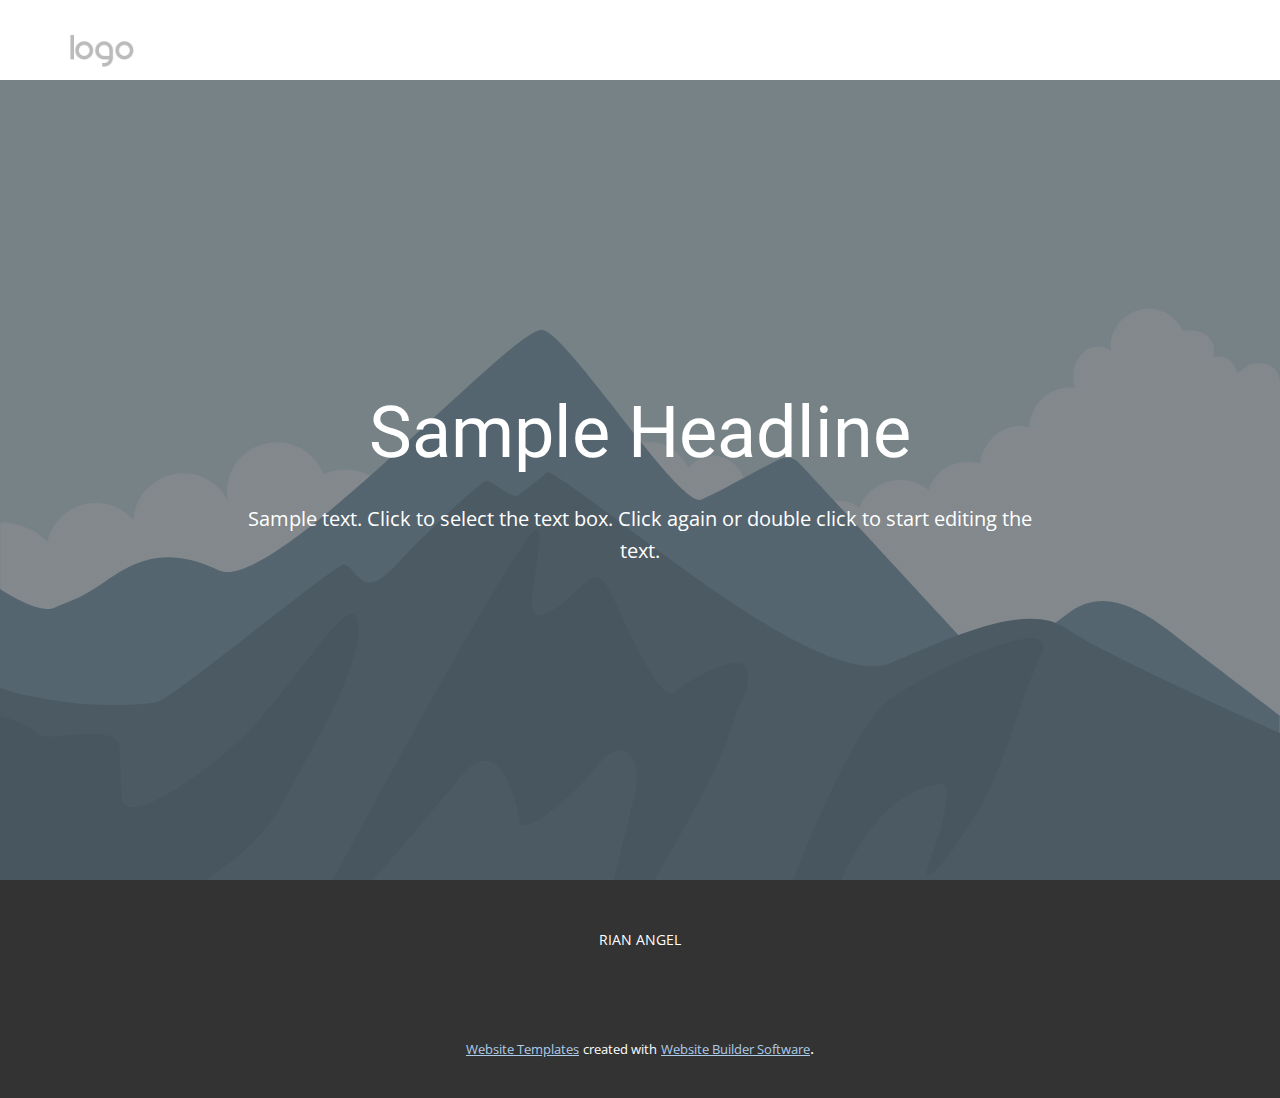
<file: index.html>
<!DOCTYPE html>
<html style="font-size: 16px;" lang="en"><head>
    <meta name="viewport" content="width=device-width, initial-scale=1.0">
    <meta charset="utf-8">
    <meta name="keywords" content="">
    <meta name="description" content="">
    <title>About</title>
    <link rel="stylesheet" href="nicepage.css" media="screen">
<link rel="stylesheet" href="About.css" media="screen">
    <script class="u-script" type="text/javascript" src="jquery.js" defer=""></script>
    <script class="u-script" type="text/javascript" src="nicepage.js" defer=""></script>
    <meta name="generator" content="Nicepage 4.19.3, nicepage.com">
    <link id="u-theme-google-font" rel="stylesheet" href="https://fonts.googleapis.com/css?family=Roboto:100,100i,300,300i,400,400i,500,500i,700,700i,900,900i|Open+Sans:300,300i,400,400i,500,500i,600,600i,700,700i,800,800i">
    
    
    <script type="application/ld+json">{
		"@context": "http://schema.org",
		"@type": "Organization",
		"name": "",
		"logo": "images/default-logo.png"
}</script>
    <meta name="theme-color" content="#478ac9">
    <meta property="og:title" content="About">
    <meta property="og:type" content="website">
  </head>
  <body data-home-page="About.html" data-home-page-title="About" class="u-body u-xl-mode" data-lang="en"><header class="u-clearfix u-header u-header" id="sec-81ed"><div class="u-clearfix u-sheet u-valign-middle-lg u-valign-middle-md u-valign-middle-sm u-valign-middle-xl u-sheet-1">
        <a href="https://nicepage.com" class="u-image u-logo u-image-1">
          <img src="images/default-logo.png" class="u-logo-image u-logo-image-1">
        </a>
      </div></header>
    <section class="u-align-center u-clearfix u-image u-shading u-section-1" src="" data-image-width="256" data-image-height="256" id="sec-88c0">
      <div class="u-clearfix u-sheet u-valign-middle u-sheet-1">
        <h1 class="u-text u-text-default u-title u-text-1">Sample Headline</h1>
        <p class="u-large-text u-text u-text-variant u-text-2">Sample text. Click to select the text box. Click again or double click to start editing the text.</p>
      </div>
    </section>
    
    
    <footer class="u-align-center u-clearfix u-footer u-grey-80 u-footer" id="sec-0fa1"><div class="u-clearfix u-sheet u-sheet-1">
        <p class="u-small-text u-text u-text-variant u-text-1">RIAN ANGEL</p>
      </div></footer>
    <section class="u-backlink u-clearfix u-grey-80">
      <a class="u-link" href="https://nicepage.com/website-templates" target="_blank">
        <span>Website Templates</span>
      </a>
      <p class="u-text">
        <span>created with</span>
      </p>
      <a class="u-link" href="" target="_blank">
        <span>Website Builder Software</span>
      </a>. 
    </section>
  
</body></html>
</file>
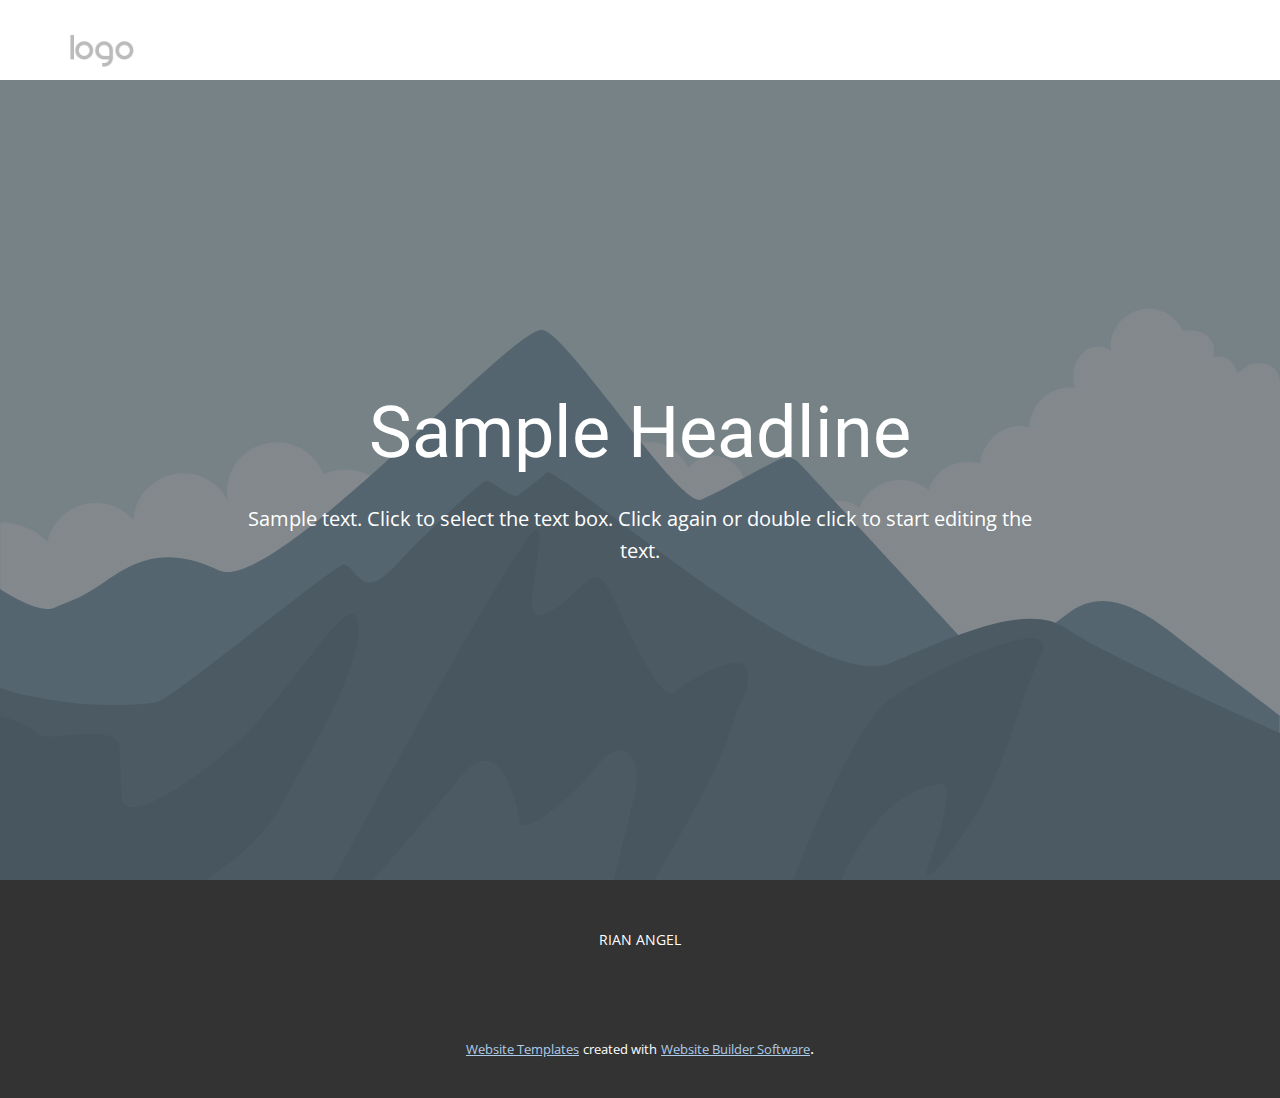
<file: About.html>
<!DOCTYPE html>
<html style="font-size: 16px;" lang="en"><head>
    <meta name="viewport" content="width=device-width, initial-scale=1.0">
    <meta charset="utf-8">
    <meta name="keywords" content="">
    <meta name="description" content="">
    <title>About</title>
    <link rel="stylesheet" href="nicepage.css" media="screen">
<link rel="stylesheet" href="About.css" media="screen">
    <script class="u-script" type="text/javascript" src="jquery.js" defer=""></script>
    <script class="u-script" type="text/javascript" src="nicepage.js" defer=""></script>
    <meta name="generator" content="Nicepage 4.19.3, nicepage.com">
    <link id="u-theme-google-font" rel="stylesheet" href="https://fonts.googleapis.com/css?family=Roboto:100,100i,300,300i,400,400i,500,500i,700,700i,900,900i|Open+Sans:300,300i,400,400i,500,500i,600,600i,700,700i,800,800i">
    
    
    <script type="application/ld+json">{
		"@context": "http://schema.org",
		"@type": "Organization",
		"name": "",
		"logo": "images/default-logo.png"
}</script>
    <meta name="theme-color" content="#478ac9">
    <meta property="og:title" content="About">
    <meta property="og:type" content="website">
  </head>
  <body class="u-body u-xl-mode" data-lang="en"><header class="u-clearfix u-header u-header" id="sec-81ed"><div class="u-clearfix u-sheet u-valign-middle-lg u-valign-middle-md u-valign-middle-sm u-valign-middle-xl u-sheet-1">
        <a href="https://nicepage.com" class="u-image u-logo u-image-1">
          <img src="images/default-logo.png" class="u-logo-image u-logo-image-1">
        </a>
      </div></header>
    <section class="u-align-center u-clearfix u-image u-shading u-section-1" src="" data-image-width="256" data-image-height="256" id="sec-88c0">
      <div class="u-clearfix u-sheet u-valign-middle u-sheet-1">
        <h1 class="u-text u-text-default u-title u-text-1">Sample Headline</h1>
        <p class="u-large-text u-text u-text-variant u-text-2">Sample text. Click to select the text box. Click again or double click to start editing the text.</p>
      </div>
    </section>
    
    
    <footer class="u-align-center u-clearfix u-footer u-grey-80 u-footer" id="sec-0fa1"><div class="u-clearfix u-sheet u-sheet-1">
        <p class="u-small-text u-text u-text-variant u-text-1">RIAN ANGEL</p>
      </div></footer>
    <section class="u-backlink u-clearfix u-grey-80">
      <a class="u-link" href="https://nicepage.com/website-templates" target="_blank">
        <span>Website Templates</span>
      </a>
      <p class="u-text">
        <span>created with</span>
      </p>
      <a class="u-link" href="" target="_blank">
        <span>Website Builder Software</span>
      </a>. 
    </section>
  
</body></html>
</file>
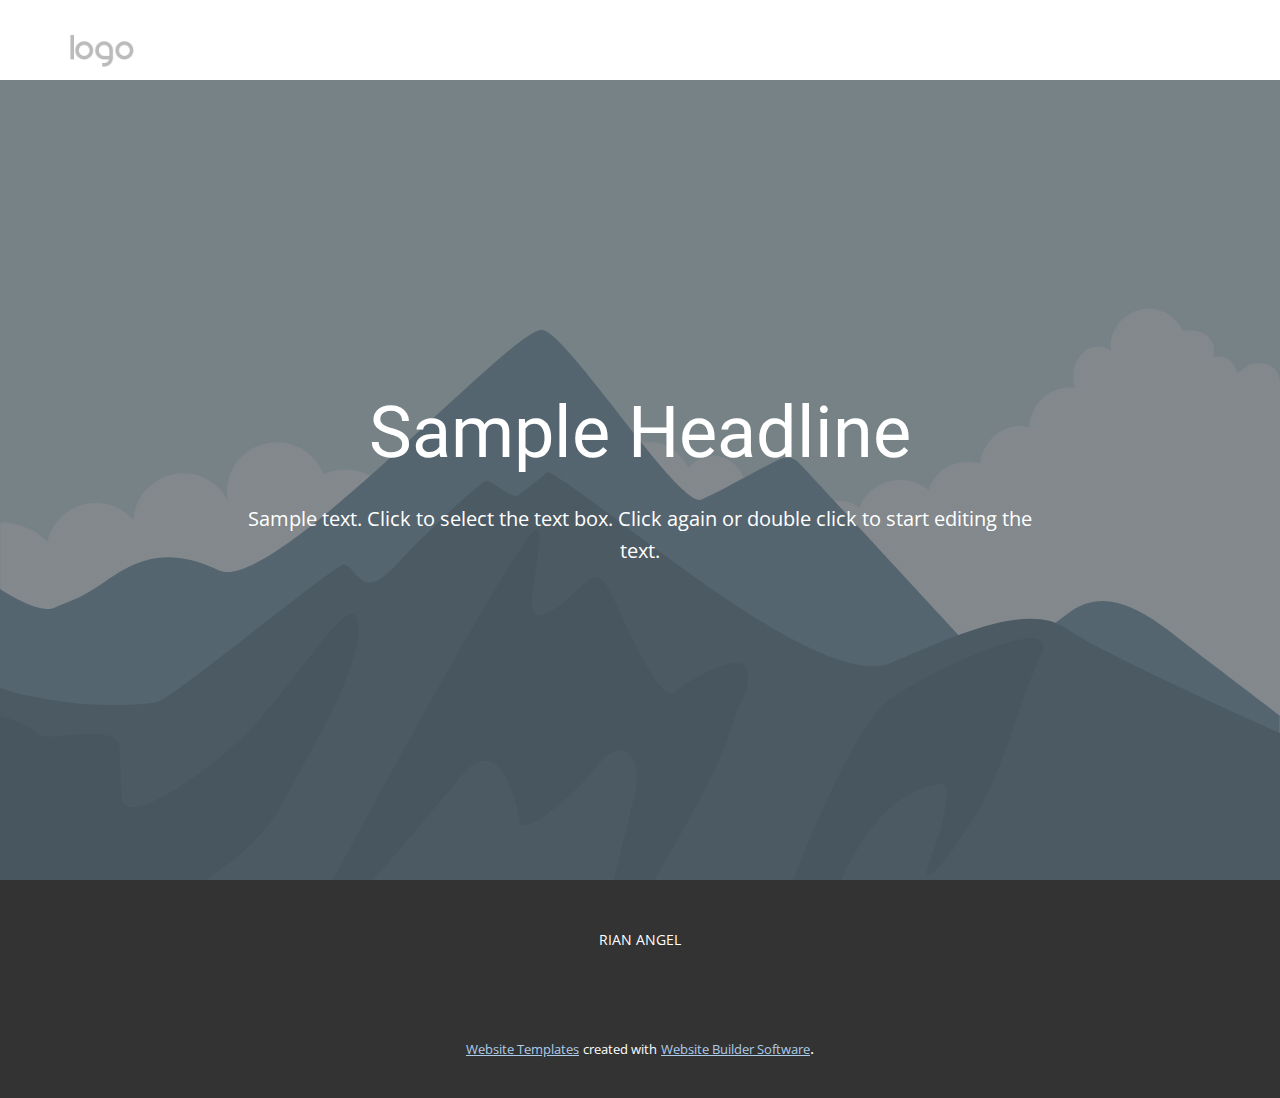
<file: ut.html>
<!DOCTYPE html>
<html style="font-size: 16px;" lang="en"><head>
    <meta name="viewport" content="width=device-width, initial-scale=1.0">
    <meta charset="utf-8">
    <meta name="keywords" content="">
    <meta name="description" content="">
    <title>About</title>
    <link rel="stylesheet" href="nicepage.css" media="screen">
<link rel="stylesheet" href="About.css" media="screen">
    <script class="u-script" type="text/javascript" src="jquery.js" defer=""></script>
    <script class="u-script" type="text/javascript" src="nicepage.js" defer=""></script>
    <meta name="generator" content="Nicepage 4.19.3, nicepage.com">
    <link id="u-theme-google-font" rel="stylesheet" href="https://fonts.googleapis.com/css?family=Roboto:100,100i,300,300i,400,400i,500,500i,700,700i,900,900i|Open+Sans:300,300i,400,400i,500,500i,600,600i,700,700i,800,800i">
    
    
    <script type="application/ld+json">{
		"@context": "http://schema.org",
		"@type": "Organization",
		"name": "",
		"logo": "images/default-logo.png"
}</script>
    <meta name="theme-color" content="#478ac9">
    <meta property="og:title" content="About">
    <meta property="og:type" content="website">
  </head>
  <body class="u-body u-xl-mode" data-lang="en"><header class="u-clearfix u-header u-header" id="sec-81ed"><div class="u-clearfix u-sheet u-valign-middle-lg u-valign-middle-md u-valign-middle-sm u-valign-middle-xl u-sheet-1">
        <a href="https://nicepage.com" class="u-image u-logo u-image-1">
          <img src="images/default-logo.png" class="u-logo-image u-logo-image-1">
        </a>
      </div></header>
    <section class="u-align-center u-clearfix u-image u-shading u-section-1" src="" data-image-width="256" data-image-height="256" id="sec-88c0">
      <div class="u-clearfix u-sheet u-valign-middle u-sheet-1">
        <h1 class="u-text u-text-default u-title u-text-1">Sample Headline</h1>
        <p class="u-large-text u-text u-text-variant u-text-2">Sample text. Click to select the text box. Click again or double click to start editing the text.</p>
      </div>
    </section>
    
    
    <footer class="u-align-center u-clearfix u-footer u-grey-80 u-footer" id="sec-0fa1"><div class="u-clearfix u-sheet u-sheet-1">
        <p class="u-small-text u-text u-text-variant u-text-1">RIAN ANGEL</p>
      </div></footer>
    <section class="u-backlink u-clearfix u-grey-80">
      <a class="u-link" href="https://nicepage.com/website-templates" target="_blank">
        <span>Website Templates</span>
      </a>
      <p class="u-text">
        <span>created with</span>
      </p>
      <a class="u-link" href="" target="_blank">
        <span>Website Builder Software</span>
      </a>. 
    </section>
  
</body></html>
</file>
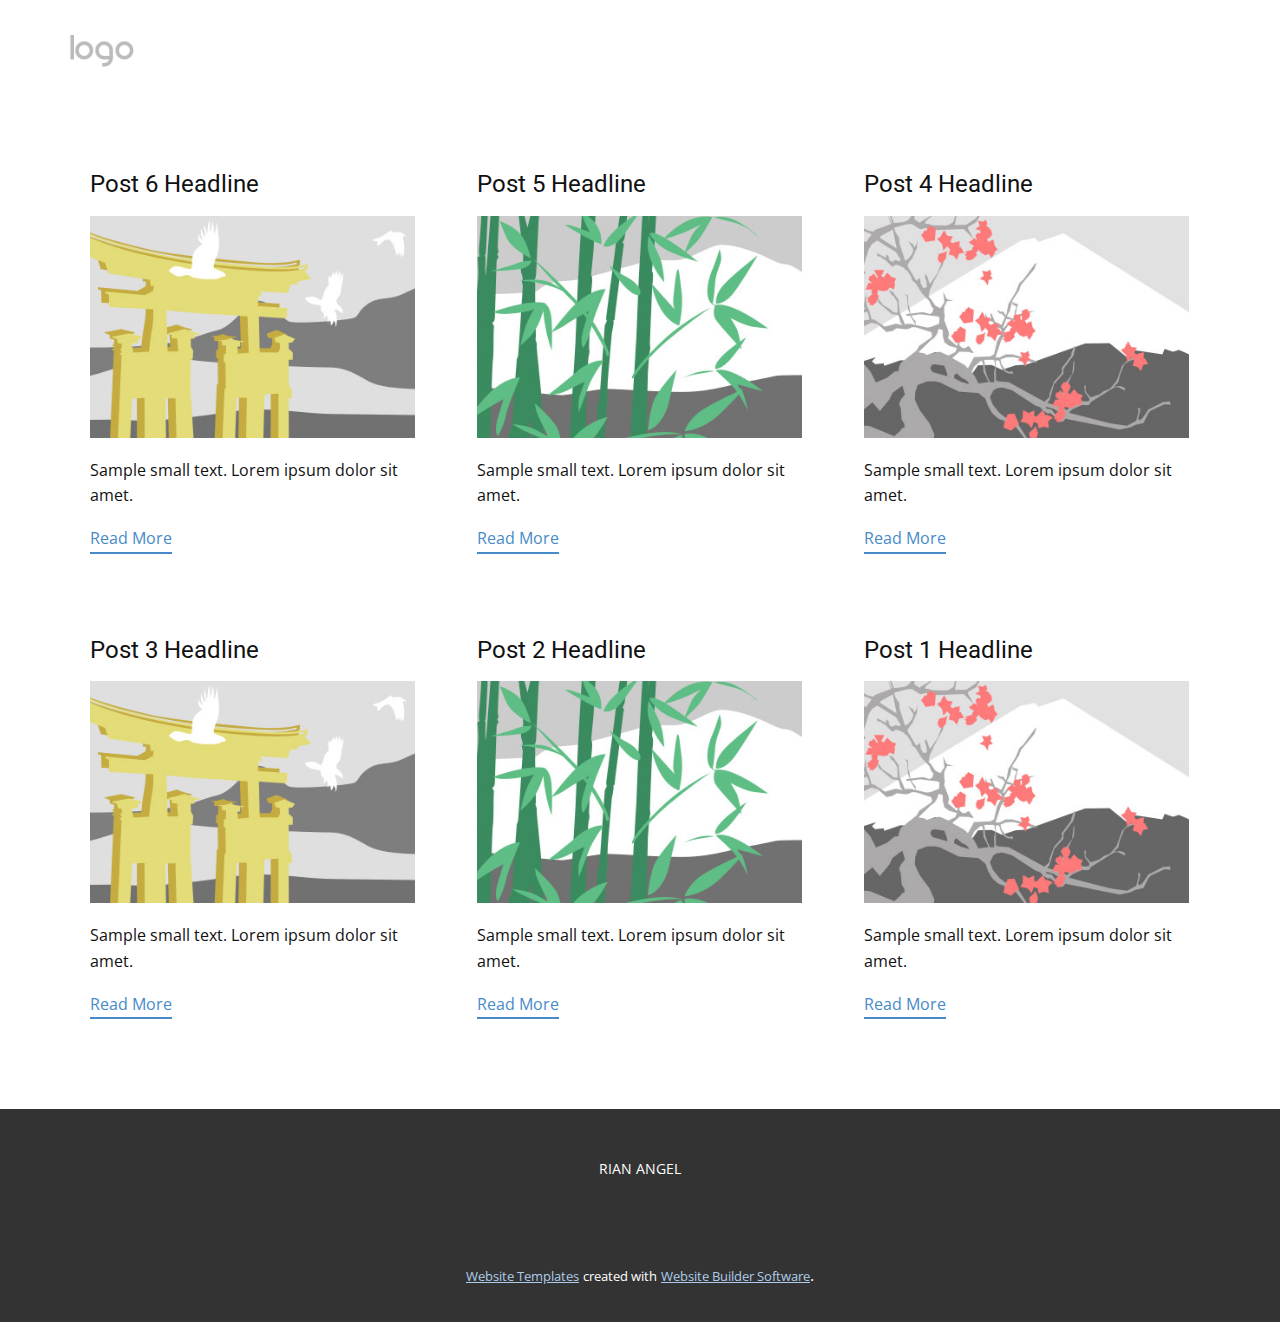
<file: blog/blog.html>
<html style="font-size: 16px;" lang="en"><head>
    <meta name="viewport" content="width=device-width, initial-scale=1.0">
    <meta charset="utf-8">
    <meta name="keywords" content="">
    <meta name="description" content="">
    <title>Blog Template</title>
    <link rel="stylesheet" href="../nicepage.css" media="screen">
<link rel="stylesheet" href="../Blog-Template.css" media="screen">
    <script class="u-script" type="text/javascript" src="../jquery.js" defer=""></script>
    <script class="u-script" type="text/javascript" src="../nicepage.js" defer=""></script>
    <meta name="generator" content="Nicepage 4.19.3, nicepage.com">
    <link id="u-theme-google-font" rel="stylesheet" href="https://fonts.googleapis.com/css?family=Roboto:100,100i,300,300i,400,400i,500,500i,700,700i,900,900i|Open+Sans:300,300i,400,400i,500,500i,600,600i,700,700i,800,800i">
    
    
    <script type="application/ld+json">{
		"@context": "http://schema.org",
		"@type": "Organization",
		"name": "",
		"logo": "images/default-logo.png"
}</script>
    <meta name="theme-color" content="#478ac9">
  </head>
  <body class="u-body u-xl-mode" data-lang="en"><header class="u-clearfix u-header u-header" id="sec-81ed"><div class="u-clearfix u-sheet u-valign-middle-lg u-valign-middle-md u-valign-middle-sm u-valign-middle-xl u-sheet-1">
        <a href="https://nicepage.com" class="u-image u-logo u-image-1">
          <img src="../images/default-logo.png" class="u-logo-image u-logo-image-1">
        </a>
      </div></header>
    <section class="u-clearfix u-section-1" id="sec-ca05">
      <div class="u-clearfix u-sheet u-valign-middle u-sheet-1"><!--blog--><!--blog_options_json--><!--{"type":"Recent","source":"","tags":"","count":""}--><!--/blog_options_json-->
        <div class="u-blog u-expanded-width u-repeater u-repeater-1"><!--blog_post-->
          <div class="u-blog-post u-container-style u-repeater-item u-white u-repeater-item-1">
            <div class="u-container-layout u-similar-container u-valign-top u-container-layout-1"><!--blog_post_header-->
              <h4 class="u-blog-control u-text u-text-1">
                <a class="u-post-header-link" href="../blog/post-5.html">Post 6 Headline</a>
              </h4><!--/blog_post_header--><!--blog_post_image-->
              <a class="u-post-header-link" href="../blog/post-5.html"><img alt="" class="u-blog-control u-expanded-width u-image u-image-default u-image-1" src="../images/8ad73f3c.jpeg"></a><!--/blog_post_image--><!--blog_post_content-->
              <div class="u-blog-control u-post-content u-text u-text-2 fr-view">Sample small text. Lorem ipsum dolor sit amet.</div><!--/blog_post_content--><!--blog_post_readmore-->
              <a href="../blog/post-5.html" class="u-blog-control u-border-2 u-border-palette-1-base u-btn u-btn-rectangle u-button-style u-none u-btn-1"><!--blog_post_readmore_content--><!--options_json--><!--{"content":"","defaultValue":"Read More"}--><!--/options_json-->Read More<!--/blog_post_readmore_content--></a><!--/blog_post_readmore-->
            </div>
          </div><div class="u-blog-post u-container-style u-repeater-item u-video-cover u-white">
            <div class="u-container-layout u-similar-container u-valign-top u-container-layout-2"><!--blog_post_header-->
              <h4 class="u-blog-control u-text u-text-3">
                <a class="u-post-header-link" href="../blog/post-4.html">Post 5 Headline</a>
              </h4><!--/blog_post_header--><!--blog_post_image-->
              <a class="u-post-header-link" href="../blog/post-4.html"><img alt="" class="u-blog-control u-expanded-width u-image u-image-default u-image-2" src="../images/68f64b9d.jpeg"></a><!--/blog_post_image--><!--blog_post_content-->
              <div class="u-blog-control u-post-content u-text u-text-4 fr-view">Sample small text. Lorem ipsum dolor sit amet.</div><!--/blog_post_content--><!--blog_post_readmore-->
              <a href="../blog/post-4.html" class="u-blog-control u-border-2 u-border-palette-1-base u-btn u-btn-rectangle u-button-style u-none u-btn-2"><!--blog_post_readmore_content--><!--options_json--><!--{"content":"","defaultValue":"Read More"}--><!--/options_json-->Read More<!--/blog_post_readmore_content--></a><!--/blog_post_readmore-->
            </div>
          </div><div class="u-blog-post u-container-style u-repeater-item u-video-cover u-white">
            <div class="u-container-layout u-similar-container u-valign-top u-container-layout-3"><!--blog_post_header-->
              <h4 class="u-blog-control u-text u-text-5">
                <a class="u-post-header-link" href="../blog/post-3.html">Post 4 Headline</a>
              </h4><!--/blog_post_header--><!--blog_post_image-->
              <a class="u-post-header-link" href="../blog/post-3.html"><img alt="" class="u-blog-control u-expanded-width u-image u-image-default u-image-3" src="../images/0fd3416c.jpeg"></a><!--/blog_post_image--><!--blog_post_content-->
              <div class="u-blog-control u-post-content u-text u-text-6 fr-view">Sample small text. Lorem ipsum dolor sit amet.</div><!--/blog_post_content--><!--blog_post_readmore-->
              <a href="../blog/post-3.html" class="u-blog-control u-border-2 u-border-palette-1-base u-btn u-btn-rectangle u-button-style u-none u-btn-3"><!--blog_post_readmore_content--><!--options_json--><!--{"content":"","defaultValue":"Read More"}--><!--/options_json-->Read More<!--/blog_post_readmore_content--></a><!--/blog_post_readmore-->
            </div>
          </div><div class="u-blog-post u-container-style u-repeater-item u-white u-repeater-item-1">
            <div class="u-container-layout u-similar-container u-valign-top u-container-layout-1"><!--blog_post_header-->
              <h4 class="u-blog-control u-text u-text-1">
                <a class="u-post-header-link" href="../blog/post-2.html">Post 3 Headline</a>
              </h4><!--/blog_post_header--><!--blog_post_image-->
              <a class="u-post-header-link" href="../blog/post-2.html"><img alt="" class="u-blog-control u-expanded-width u-image u-image-default u-image-1" src="../images/8ad73f3c.jpeg"></a><!--/blog_post_image--><!--blog_post_content-->
              <div class="u-blog-control u-post-content u-text u-text-2 fr-view">Sample small text. Lorem ipsum dolor sit amet.</div><!--/blog_post_content--><!--blog_post_readmore-->
              <a href="../blog/post-2.html" class="u-blog-control u-border-2 u-border-palette-1-base u-btn u-btn-rectangle u-button-style u-none u-btn-1"><!--blog_post_readmore_content--><!--options_json--><!--{"content":"","defaultValue":"Read More"}--><!--/options_json-->Read More<!--/blog_post_readmore_content--></a><!--/blog_post_readmore-->
            </div>
          </div><div class="u-blog-post u-container-style u-repeater-item u-video-cover u-white">
            <div class="u-container-layout u-similar-container u-valign-top u-container-layout-2"><!--blog_post_header-->
              <h4 class="u-blog-control u-text u-text-3">
                <a class="u-post-header-link" href="../blog/post-1.html">Post 2 Headline</a>
              </h4><!--/blog_post_header--><!--blog_post_image-->
              <a class="u-post-header-link" href="../blog/post-1.html"><img alt="" class="u-blog-control u-expanded-width u-image u-image-default u-image-2" src="../images/68f64b9d.jpeg"></a><!--/blog_post_image--><!--blog_post_content-->
              <div class="u-blog-control u-post-content u-text u-text-4 fr-view">Sample small text. Lorem ipsum dolor sit amet.</div><!--/blog_post_content--><!--blog_post_readmore-->
              <a href="../blog/post-1.html" class="u-blog-control u-border-2 u-border-palette-1-base u-btn u-btn-rectangle u-button-style u-none u-btn-2"><!--blog_post_readmore_content--><!--options_json--><!--{"content":"","defaultValue":"Read More"}--><!--/options_json-->Read More<!--/blog_post_readmore_content--></a><!--/blog_post_readmore-->
            </div>
          </div><div class="u-blog-post u-container-style u-repeater-item u-video-cover u-white">
            <div class="u-container-layout u-similar-container u-valign-top u-container-layout-3"><!--blog_post_header-->
              <h4 class="u-blog-control u-text u-text-5">
                <a class="u-post-header-link" href="../blog/post.html">Post 1 Headline</a>
              </h4><!--/blog_post_header--><!--blog_post_image-->
              <a class="u-post-header-link" href="../blog/post.html"><img alt="" class="u-blog-control u-expanded-width u-image u-image-default u-image-3" src="../images/0fd3416c.jpeg"></a><!--/blog_post_image--><!--blog_post_content-->
              <div class="u-blog-control u-post-content u-text u-text-6 fr-view">Sample small text. Lorem ipsum dolor sit amet.</div><!--/blog_post_content--><!--blog_post_readmore-->
              <a href="../blog/post.html" class="u-blog-control u-border-2 u-border-palette-1-base u-btn u-btn-rectangle u-button-style u-none u-btn-3"><!--blog_post_readmore_content--><!--options_json--><!--{"content":"","defaultValue":"Read More"}--><!--/options_json-->Read More<!--/blog_post_readmore_content--></a><!--/blog_post_readmore-->
            </div>
          </div><!--/blog_post--><!--blog_post-->
          <!--/blog_post--><!--blog_post-->
          <!--/blog_post-->
        </div><!--/blog-->
      </div>
    </section>
    
    
    <footer class="u-align-center u-clearfix u-footer u-grey-80 u-footer" id="sec-0fa1"><div class="u-clearfix u-sheet u-sheet-1">
        <p class="u-small-text u-text u-text-variant u-text-1">RIAN ANGEL</p>
      </div></footer>
    <section class="u-backlink u-clearfix u-grey-80">
      <a class="u-link" href="https://nicepage.com/website-templates" target="_blank">
        <span>Website Templates</span>
      </a>
      <p class="u-text">
        <span>created with</span>
      </p>
      <a class="u-link" href="" target="_blank">
        <span>Website Builder Software</span>
      </a>. 
    </section>
  
</body></html>
</file>
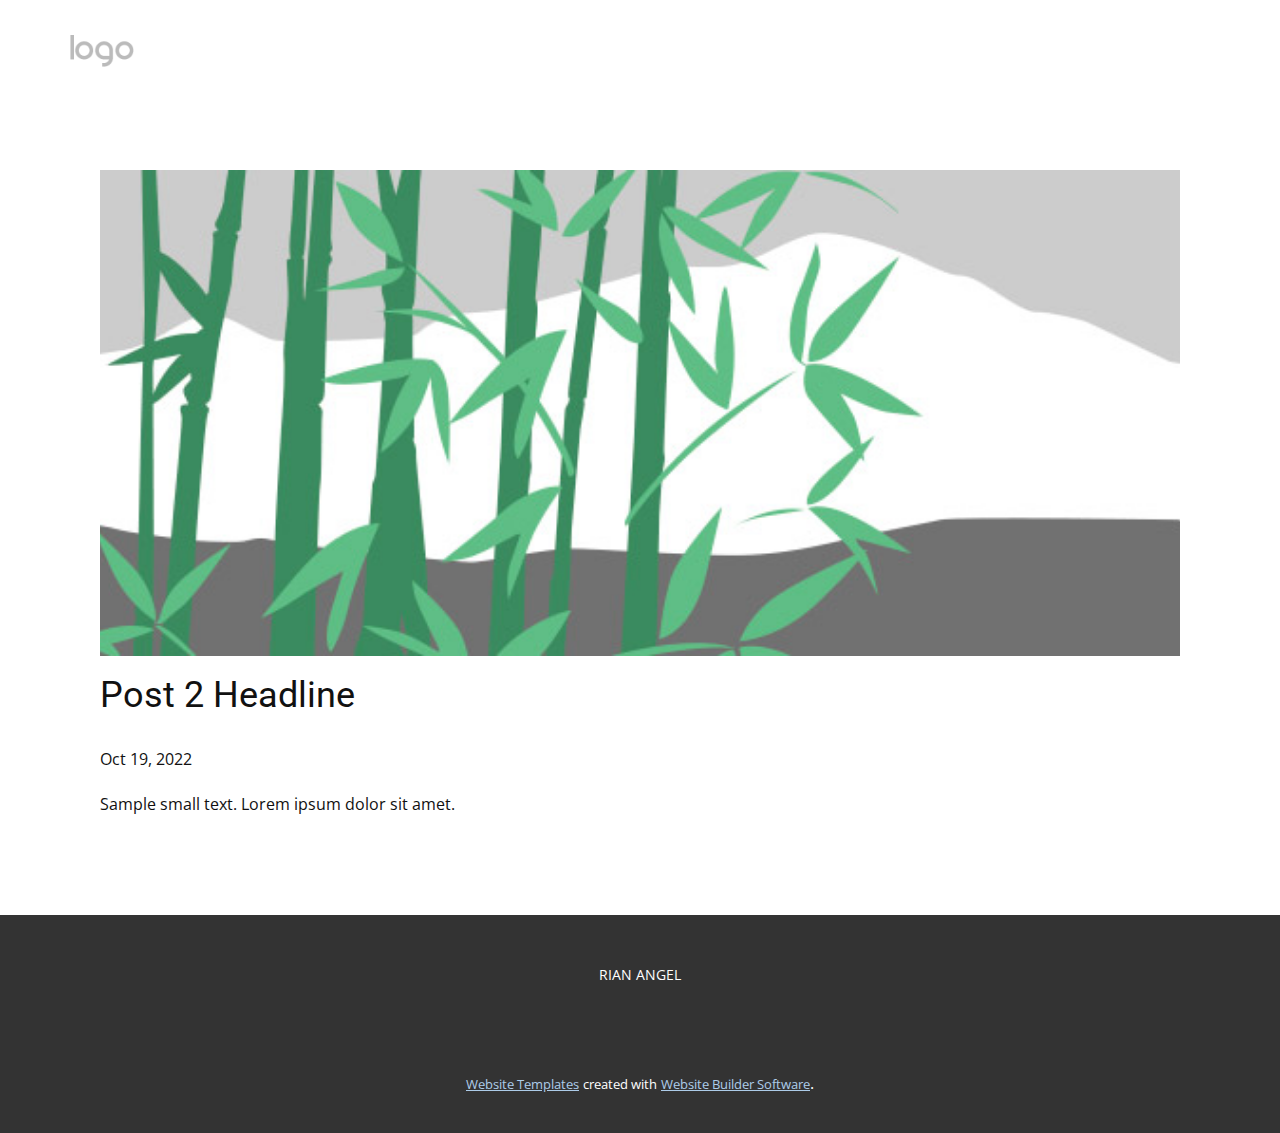
<file: blog/post-1.html>
<!doctype html>
<html style="font-size: 16px;" lang="en"><head>
    <meta name="viewport" content="width=device-width, initial-scale=1.0">
    <meta charset="utf-8">
    <meta name="keywords" content="Post 1 Headline">
    <meta name="description" content="">
    <title>Post 2 Headline</title>
    <link rel="stylesheet" href="../nicepage.css" media="screen">
<link rel="stylesheet" href="../Post-Template.css" media="screen">
    <script class="u-script" type="text/javascript" src="../jquery.js" defer=""></script>
    <script class="u-script" type="text/javascript" src="../nicepage.js" defer=""></script>
    <meta name="generator" content="Nicepage 4.19.3, nicepage.com">
    <link id="u-theme-google-font" rel="stylesheet" href="https://fonts.googleapis.com/css?family=Roboto:100,100i,300,300i,400,400i,500,500i,700,700i,900,900i|Open+Sans:300,300i,400,400i,500,500i,600,600i,700,700i,800,800i">
    
    
    <script type="application/ld+json">{
		"@context": "http://schema.org",
		"@type": "Organization",
		"name": "",
		"logo": "images/default-logo.png"
}</script>
    <meta name="theme-color" content="#478ac9">
  </head>
  <body class="u-body u-xl-mode" data-lang="en"><header class="u-clearfix u-header u-header" id="sec-81ed"><div class="u-clearfix u-sheet u-valign-middle-lg u-valign-middle-md u-valign-middle-sm u-valign-middle-xl u-sheet-1">
        <a href="https://nicepage.com" class="u-image u-logo u-image-1">
          <img src="../images/default-logo.png" class="u-logo-image u-logo-image-1">
        </a>
      </div></header>
    <section class="u-align-center u-clearfix u-section-1" id="sec-ec4a">
      <div class="u-clearfix u-sheet u-valign-middle-md u-valign-middle-sm u-valign-middle-xs u-sheet-1"><!--post_details--><!--post_details_options_json--><!--{"source":""}--><!--/post_details_options_json--><!--blog_post-->
        <div class="u-container-style u-expanded-width u-post-details u-post-details-1">
          <div class="u-container-layout u-valign-middle u-container-layout-1"><!--blog_post_image-->
            <img alt="" class="u-blog-control u-expanded-width u-image u-image-default u-image-1" src="../images/68f64b9d.jpeg"><!--/blog_post_image--><!--blog_post_header-->
            <h2 class="u-blog-control u-text u-text-1">Post 2 Headline</h2><!--/blog_post_header--><!--blog_post_metadata-->
            <div class="u-blog-control u-metadata u-metadata-1"><!--blog_post_metadata_date-->
              <span class="u-meta-date u-meta-icon">Oct 19, 2022</span><!--/blog_post_metadata_date--><!--blog_post_metadata_category-->
              <!--/blog_post_metadata_category--><!--blog_post_metadata_comments-->
              <!--/blog_post_metadata_comments-->
            </div><!--/blog_post_metadata--><!--blog_post_content-->
            <div class="u-align-justify u-blog-control u-post-content u-text u-text-2 fr-view">
  Sample small text. Lorem ipsum dolor sit amet.
  </div><!--/blog_post_content-->
          </div>
        </div><!--/blog_post--><!--/post_details-->
      </div>
    </section>
    
    
    <footer class="u-align-center u-clearfix u-footer u-grey-80 u-footer" id="sec-0fa1"><div class="u-clearfix u-sheet u-sheet-1">
        <p class="u-small-text u-text u-text-variant u-text-1">RIAN ANGEL</p>
      </div></footer>
    <section class="u-backlink u-clearfix u-grey-80">
      <a class="u-link" href="https://nicepage.com/website-templates" target="_blank">
        <span>Website Templates</span>
      </a>
      <p class="u-text">
        <span>created with</span>
      </p>
      <a class="u-link" href="" target="_blank">
        <span>Website Builder Software</span>
      </a>. 
    </section>
  
</body></html>
</file>
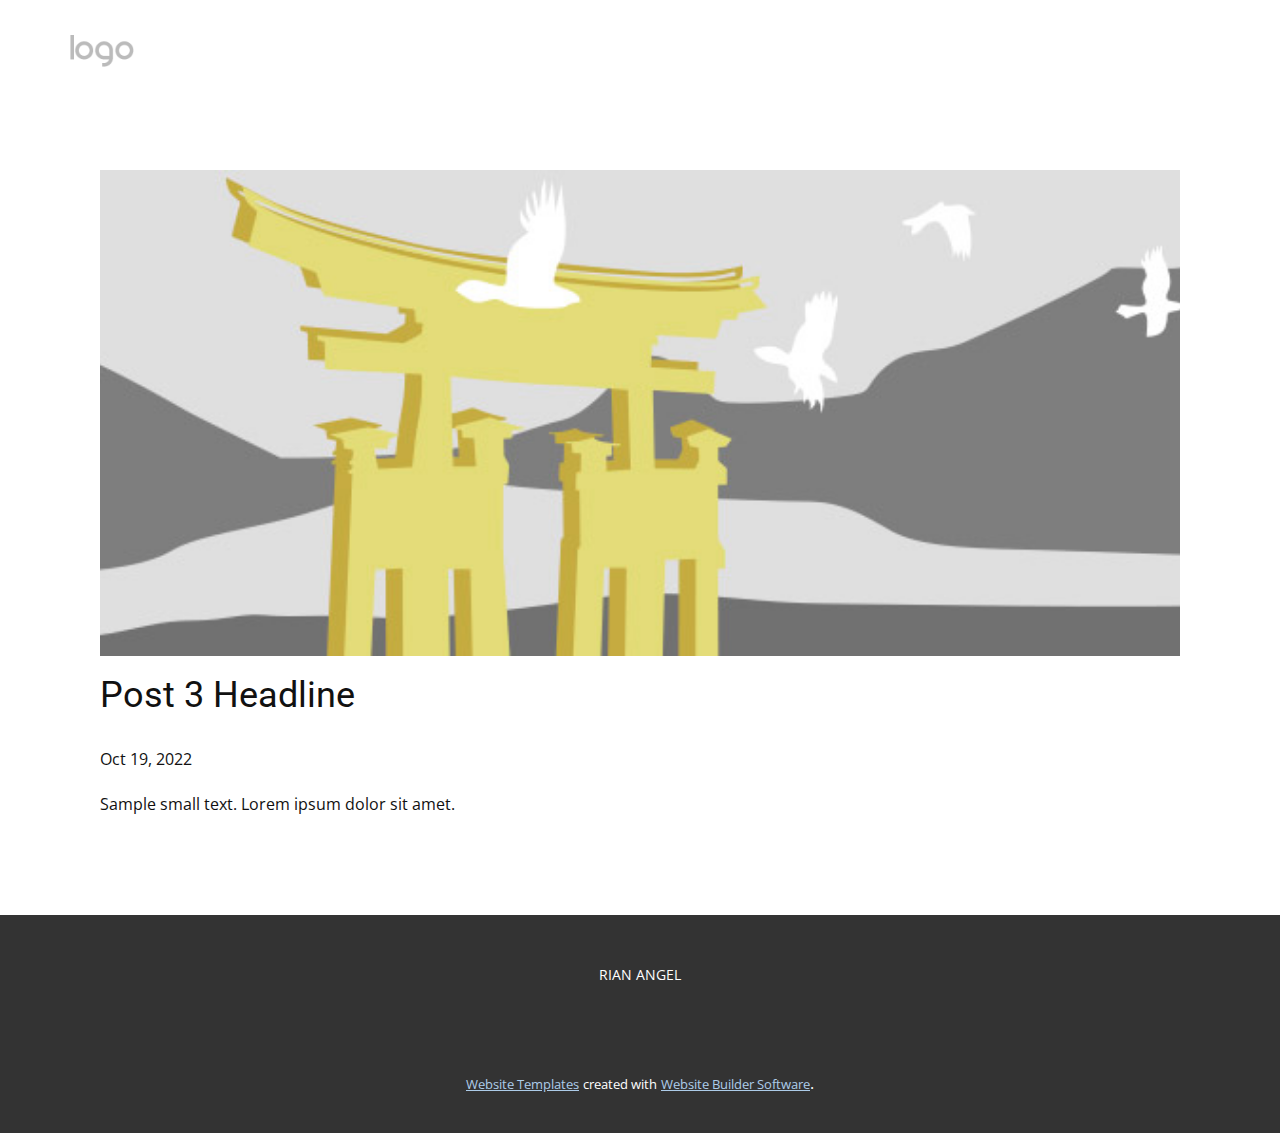
<file: blog/post-2.html>
<!doctype html>
<html style="font-size: 16px;" lang="en"><head>
    <meta name="viewport" content="width=device-width, initial-scale=1.0">
    <meta charset="utf-8">
    <meta name="keywords" content="Post 1 Headline">
    <meta name="description" content="">
    <title>Post 3 Headline</title>
    <link rel="stylesheet" href="../nicepage.css" media="screen">
<link rel="stylesheet" href="../Post-Template.css" media="screen">
    <script class="u-script" type="text/javascript" src="../jquery.js" defer=""></script>
    <script class="u-script" type="text/javascript" src="../nicepage.js" defer=""></script>
    <meta name="generator" content="Nicepage 4.19.3, nicepage.com">
    <link id="u-theme-google-font" rel="stylesheet" href="https://fonts.googleapis.com/css?family=Roboto:100,100i,300,300i,400,400i,500,500i,700,700i,900,900i|Open+Sans:300,300i,400,400i,500,500i,600,600i,700,700i,800,800i">
    
    
    <script type="application/ld+json">{
		"@context": "http://schema.org",
		"@type": "Organization",
		"name": "",
		"logo": "images/default-logo.png"
}</script>
    <meta name="theme-color" content="#478ac9">
  </head>
  <body class="u-body u-xl-mode" data-lang="en"><header class="u-clearfix u-header u-header" id="sec-81ed"><div class="u-clearfix u-sheet u-valign-middle-lg u-valign-middle-md u-valign-middle-sm u-valign-middle-xl u-sheet-1">
        <a href="https://nicepage.com" class="u-image u-logo u-image-1">
          <img src="../images/default-logo.png" class="u-logo-image u-logo-image-1">
        </a>
      </div></header>
    <section class="u-align-center u-clearfix u-section-1" id="sec-ec4a">
      <div class="u-clearfix u-sheet u-valign-middle-md u-valign-middle-sm u-valign-middle-xs u-sheet-1"><!--post_details--><!--post_details_options_json--><!--{"source":""}--><!--/post_details_options_json--><!--blog_post-->
        <div class="u-container-style u-expanded-width u-post-details u-post-details-1">
          <div class="u-container-layout u-valign-middle u-container-layout-1"><!--blog_post_image-->
            <img alt="" class="u-blog-control u-expanded-width u-image u-image-default u-image-1" src="../images/8ad73f3c.jpeg"><!--/blog_post_image--><!--blog_post_header-->
            <h2 class="u-blog-control u-text u-text-1">Post 3 Headline</h2><!--/blog_post_header--><!--blog_post_metadata-->
            <div class="u-blog-control u-metadata u-metadata-1"><!--blog_post_metadata_date-->
              <span class="u-meta-date u-meta-icon">Oct 19, 2022</span><!--/blog_post_metadata_date--><!--blog_post_metadata_category-->
              <!--/blog_post_metadata_category--><!--blog_post_metadata_comments-->
              <!--/blog_post_metadata_comments-->
            </div><!--/blog_post_metadata--><!--blog_post_content-->
            <div class="u-align-justify u-blog-control u-post-content u-text u-text-2 fr-view">
  Sample small text. Lorem ipsum dolor sit amet.
  </div><!--/blog_post_content-->
          </div>
        </div><!--/blog_post--><!--/post_details-->
      </div>
    </section>
    
    
    <footer class="u-align-center u-clearfix u-footer u-grey-80 u-footer" id="sec-0fa1"><div class="u-clearfix u-sheet u-sheet-1">
        <p class="u-small-text u-text u-text-variant u-text-1">RIAN ANGEL</p>
      </div></footer>
    <section class="u-backlink u-clearfix u-grey-80">
      <a class="u-link" href="https://nicepage.com/website-templates" target="_blank">
        <span>Website Templates</span>
      </a>
      <p class="u-text">
        <span>created with</span>
      </p>
      <a class="u-link" href="" target="_blank">
        <span>Website Builder Software</span>
      </a>. 
    </section>
  
</body></html>
</file>
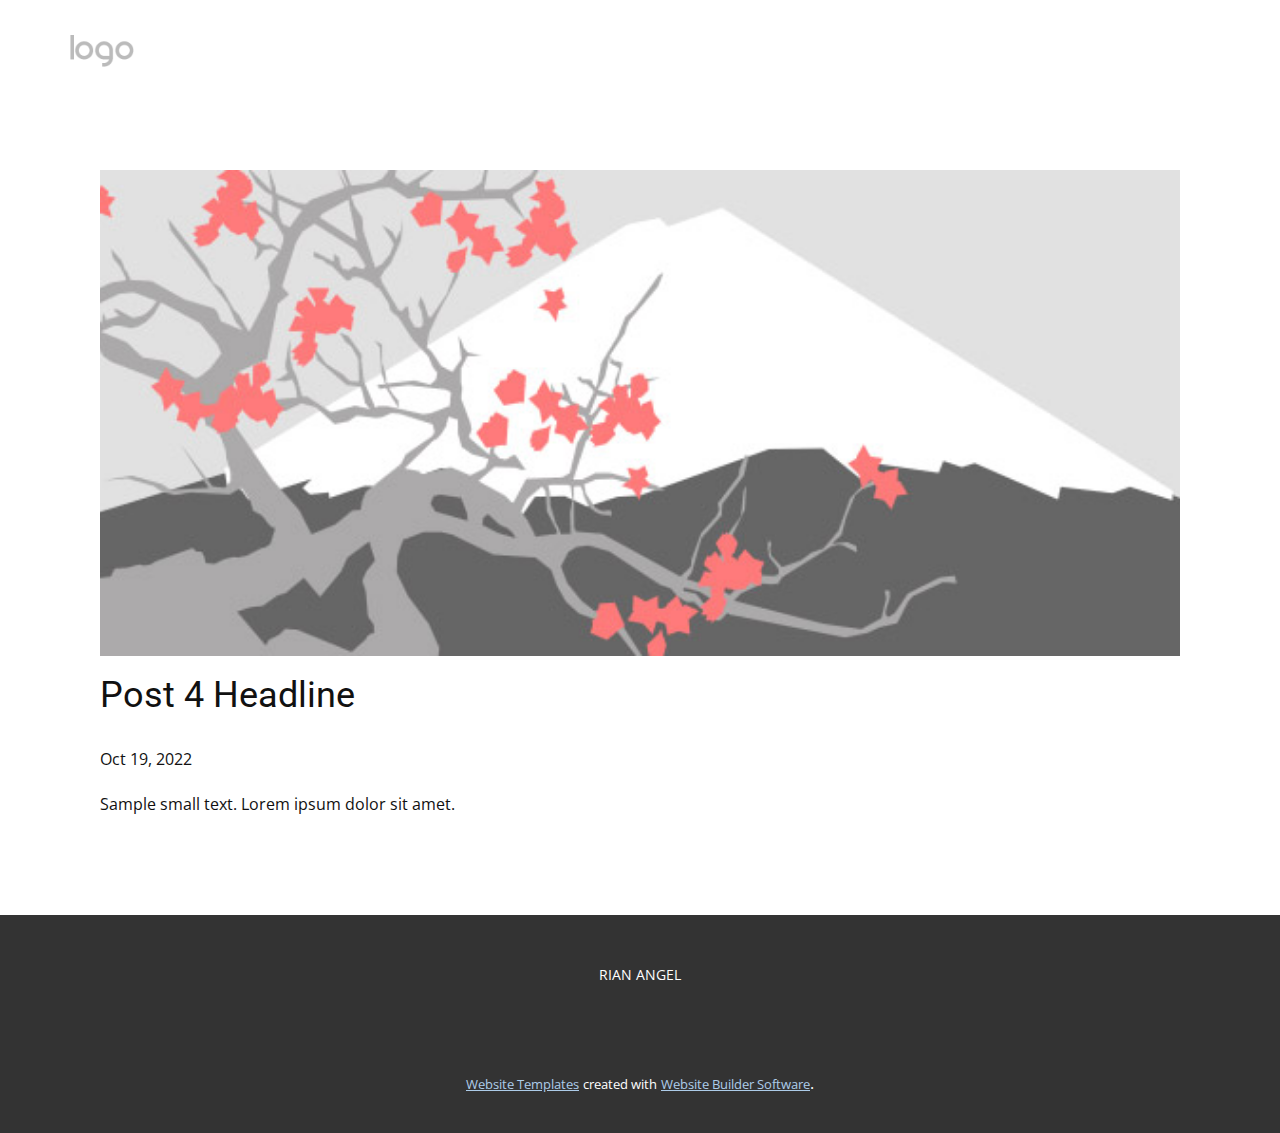
<file: blog/post-3.html>
<!doctype html>
<html style="font-size: 16px;" lang="en"><head>
    <meta name="viewport" content="width=device-width, initial-scale=1.0">
    <meta charset="utf-8">
    <meta name="keywords" content="Post 1 Headline">
    <meta name="description" content="">
    <title>Post 4 Headline</title>
    <link rel="stylesheet" href="../nicepage.css" media="screen">
<link rel="stylesheet" href="../Post-Template.css" media="screen">
    <script class="u-script" type="text/javascript" src="../jquery.js" defer=""></script>
    <script class="u-script" type="text/javascript" src="../nicepage.js" defer=""></script>
    <meta name="generator" content="Nicepage 4.19.3, nicepage.com">
    <link id="u-theme-google-font" rel="stylesheet" href="https://fonts.googleapis.com/css?family=Roboto:100,100i,300,300i,400,400i,500,500i,700,700i,900,900i|Open+Sans:300,300i,400,400i,500,500i,600,600i,700,700i,800,800i">
    
    
    <script type="application/ld+json">{
		"@context": "http://schema.org",
		"@type": "Organization",
		"name": "",
		"logo": "images/default-logo.png"
}</script>
    <meta name="theme-color" content="#478ac9">
  </head>
  <body class="u-body u-xl-mode" data-lang="en"><header class="u-clearfix u-header u-header" id="sec-81ed"><div class="u-clearfix u-sheet u-valign-middle-lg u-valign-middle-md u-valign-middle-sm u-valign-middle-xl u-sheet-1">
        <a href="https://nicepage.com" class="u-image u-logo u-image-1">
          <img src="../images/default-logo.png" class="u-logo-image u-logo-image-1">
        </a>
      </div></header>
    <section class="u-align-center u-clearfix u-section-1" id="sec-ec4a">
      <div class="u-clearfix u-sheet u-valign-middle-md u-valign-middle-sm u-valign-middle-xs u-sheet-1"><!--post_details--><!--post_details_options_json--><!--{"source":""}--><!--/post_details_options_json--><!--blog_post-->
        <div class="u-container-style u-expanded-width u-post-details u-post-details-1">
          <div class="u-container-layout u-valign-middle u-container-layout-1"><!--blog_post_image-->
            <img alt="" class="u-blog-control u-expanded-width u-image u-image-default u-image-1" src="../images/0fd3416c.jpeg"><!--/blog_post_image--><!--blog_post_header-->
            <h2 class="u-blog-control u-text u-text-1">Post 4 Headline</h2><!--/blog_post_header--><!--blog_post_metadata-->
            <div class="u-blog-control u-metadata u-metadata-1"><!--blog_post_metadata_date-->
              <span class="u-meta-date u-meta-icon">Oct 19, 2022</span><!--/blog_post_metadata_date--><!--blog_post_metadata_category-->
              <!--/blog_post_metadata_category--><!--blog_post_metadata_comments-->
              <!--/blog_post_metadata_comments-->
            </div><!--/blog_post_metadata--><!--blog_post_content-->
            <div class="u-align-justify u-blog-control u-post-content u-text u-text-2 fr-view">
  Sample small text. Lorem ipsum dolor sit amet.
  </div><!--/blog_post_content-->
          </div>
        </div><!--/blog_post--><!--/post_details-->
      </div>
    </section>
    
    
    <footer class="u-align-center u-clearfix u-footer u-grey-80 u-footer" id="sec-0fa1"><div class="u-clearfix u-sheet u-sheet-1">
        <p class="u-small-text u-text u-text-variant u-text-1">RIAN ANGEL</p>
      </div></footer>
    <section class="u-backlink u-clearfix u-grey-80">
      <a class="u-link" href="https://nicepage.com/website-templates" target="_blank">
        <span>Website Templates</span>
      </a>
      <p class="u-text">
        <span>created with</span>
      </p>
      <a class="u-link" href="" target="_blank">
        <span>Website Builder Software</span>
      </a>. 
    </section>
  
</body></html>
</file>
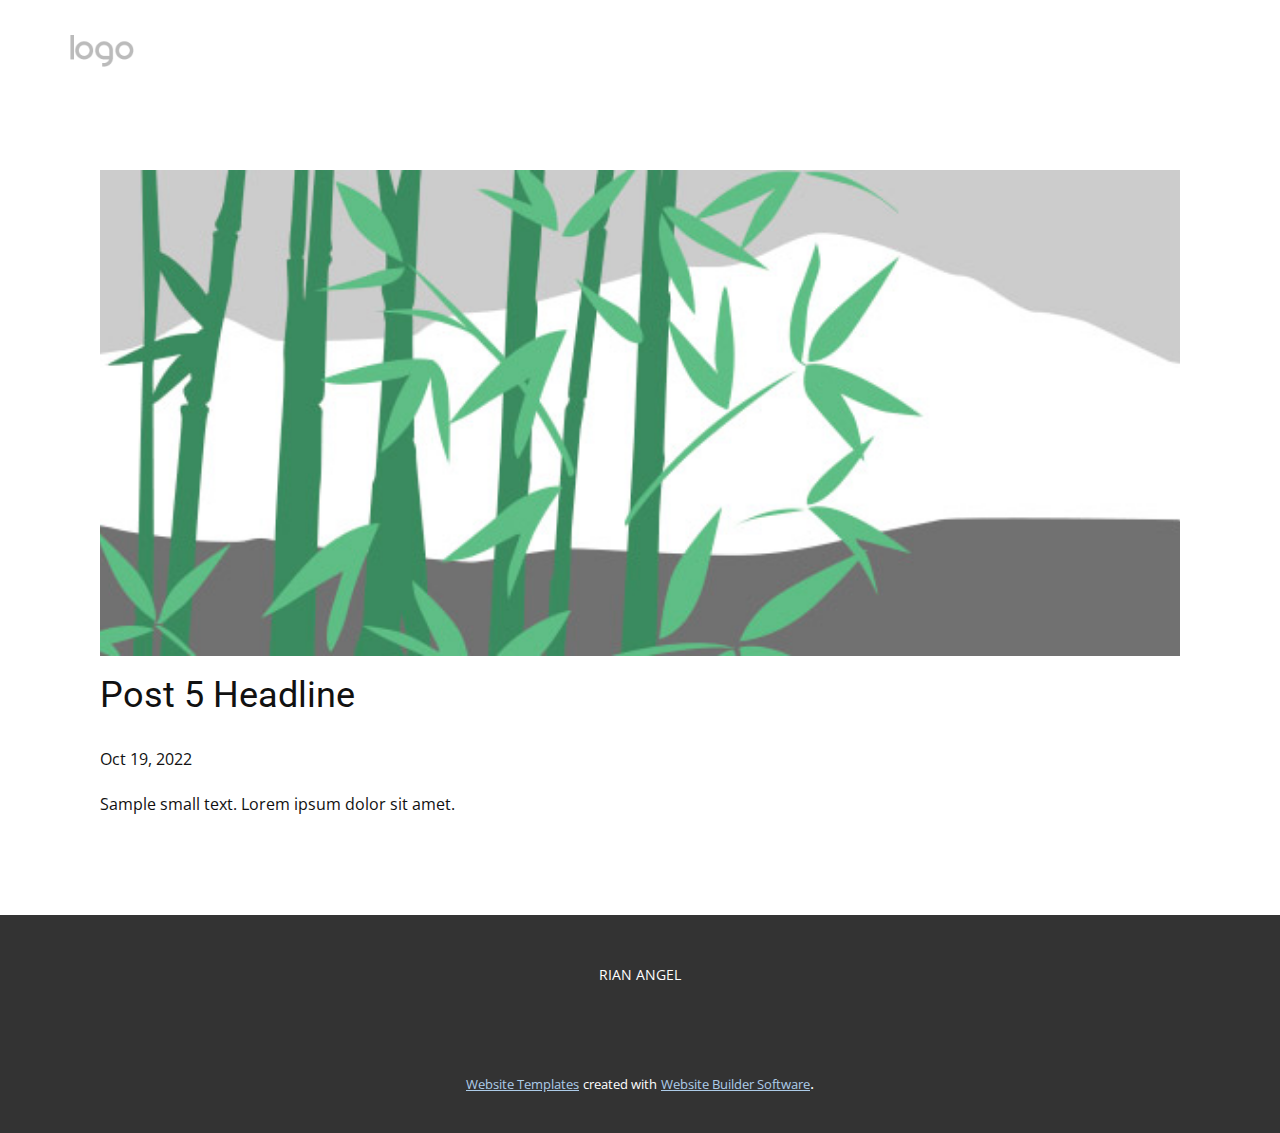
<file: blog/post-4.html>
<!doctype html>
<html style="font-size: 16px;" lang="en"><head>
    <meta name="viewport" content="width=device-width, initial-scale=1.0">
    <meta charset="utf-8">
    <meta name="keywords" content="Post 1 Headline">
    <meta name="description" content="">
    <title>Post 5 Headline</title>
    <link rel="stylesheet" href="../nicepage.css" media="screen">
<link rel="stylesheet" href="../Post-Template.css" media="screen">
    <script class="u-script" type="text/javascript" src="../jquery.js" defer=""></script>
    <script class="u-script" type="text/javascript" src="../nicepage.js" defer=""></script>
    <meta name="generator" content="Nicepage 4.19.3, nicepage.com">
    <link id="u-theme-google-font" rel="stylesheet" href="https://fonts.googleapis.com/css?family=Roboto:100,100i,300,300i,400,400i,500,500i,700,700i,900,900i|Open+Sans:300,300i,400,400i,500,500i,600,600i,700,700i,800,800i">
    
    
    <script type="application/ld+json">{
		"@context": "http://schema.org",
		"@type": "Organization",
		"name": "",
		"logo": "images/default-logo.png"
}</script>
    <meta name="theme-color" content="#478ac9">
  </head>
  <body class="u-body u-xl-mode" data-lang="en"><header class="u-clearfix u-header u-header" id="sec-81ed"><div class="u-clearfix u-sheet u-valign-middle-lg u-valign-middle-md u-valign-middle-sm u-valign-middle-xl u-sheet-1">
        <a href="https://nicepage.com" class="u-image u-logo u-image-1">
          <img src="../images/default-logo.png" class="u-logo-image u-logo-image-1">
        </a>
      </div></header>
    <section class="u-align-center u-clearfix u-section-1" id="sec-ec4a">
      <div class="u-clearfix u-sheet u-valign-middle-md u-valign-middle-sm u-valign-middle-xs u-sheet-1"><!--post_details--><!--post_details_options_json--><!--{"source":""}--><!--/post_details_options_json--><!--blog_post-->
        <div class="u-container-style u-expanded-width u-post-details u-post-details-1">
          <div class="u-container-layout u-valign-middle u-container-layout-1"><!--blog_post_image-->
            <img alt="" class="u-blog-control u-expanded-width u-image u-image-default u-image-1" src="../images/68f64b9d.jpeg"><!--/blog_post_image--><!--blog_post_header-->
            <h2 class="u-blog-control u-text u-text-1">Post 5 Headline</h2><!--/blog_post_header--><!--blog_post_metadata-->
            <div class="u-blog-control u-metadata u-metadata-1"><!--blog_post_metadata_date-->
              <span class="u-meta-date u-meta-icon">Oct 19, 2022</span><!--/blog_post_metadata_date--><!--blog_post_metadata_category-->
              <!--/blog_post_metadata_category--><!--blog_post_metadata_comments-->
              <!--/blog_post_metadata_comments-->
            </div><!--/blog_post_metadata--><!--blog_post_content-->
            <div class="u-align-justify u-blog-control u-post-content u-text u-text-2 fr-view">
  Sample small text. Lorem ipsum dolor sit amet.
  </div><!--/blog_post_content-->
          </div>
        </div><!--/blog_post--><!--/post_details-->
      </div>
    </section>
    
    
    <footer class="u-align-center u-clearfix u-footer u-grey-80 u-footer" id="sec-0fa1"><div class="u-clearfix u-sheet u-sheet-1">
        <p class="u-small-text u-text u-text-variant u-text-1">RIAN ANGEL</p>
      </div></footer>
    <section class="u-backlink u-clearfix u-grey-80">
      <a class="u-link" href="https://nicepage.com/website-templates" target="_blank">
        <span>Website Templates</span>
      </a>
      <p class="u-text">
        <span>created with</span>
      </p>
      <a class="u-link" href="" target="_blank">
        <span>Website Builder Software</span>
      </a>. 
    </section>
  
</body></html>
</file>
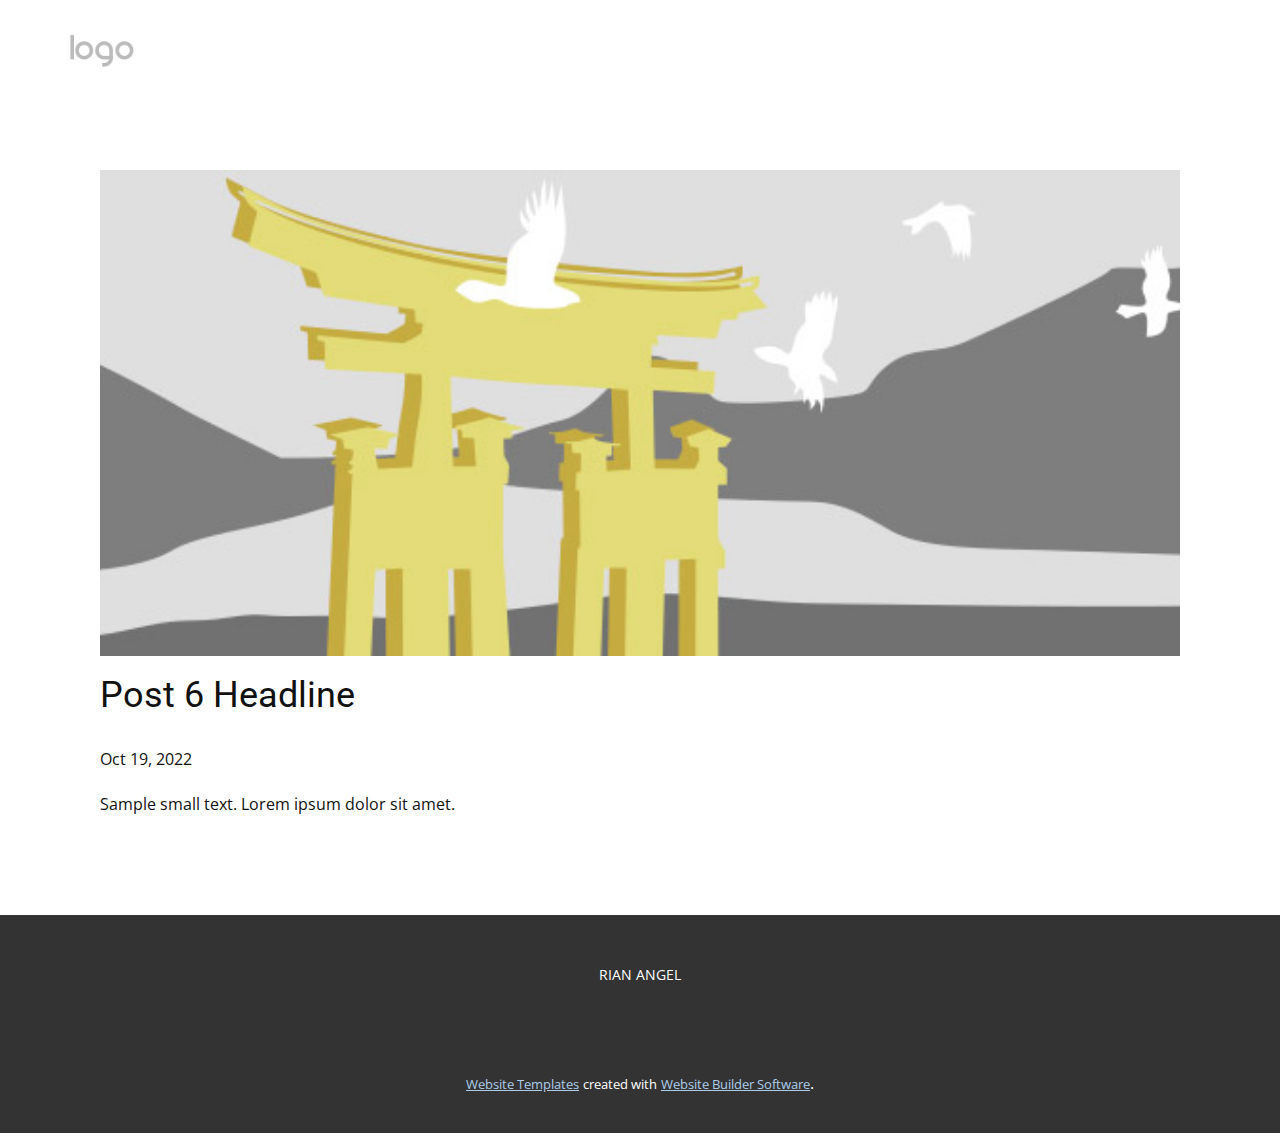
<file: blog/post-5.html>
<!doctype html>
<html style="font-size: 16px;" lang="en"><head>
    <meta name="viewport" content="width=device-width, initial-scale=1.0">
    <meta charset="utf-8">
    <meta name="keywords" content="Post 1 Headline">
    <meta name="description" content="">
    <title>Post 6 Headline</title>
    <link rel="stylesheet" href="../nicepage.css" media="screen">
<link rel="stylesheet" href="../Post-Template.css" media="screen">
    <script class="u-script" type="text/javascript" src="../jquery.js" defer=""></script>
    <script class="u-script" type="text/javascript" src="../nicepage.js" defer=""></script>
    <meta name="generator" content="Nicepage 4.19.3, nicepage.com">
    <link id="u-theme-google-font" rel="stylesheet" href="https://fonts.googleapis.com/css?family=Roboto:100,100i,300,300i,400,400i,500,500i,700,700i,900,900i|Open+Sans:300,300i,400,400i,500,500i,600,600i,700,700i,800,800i">
    
    
    <script type="application/ld+json">{
		"@context": "http://schema.org",
		"@type": "Organization",
		"name": "",
		"logo": "images/default-logo.png"
}</script>
    <meta name="theme-color" content="#478ac9">
  </head>
  <body class="u-body u-xl-mode" data-lang="en"><header class="u-clearfix u-header u-header" id="sec-81ed"><div class="u-clearfix u-sheet u-valign-middle-lg u-valign-middle-md u-valign-middle-sm u-valign-middle-xl u-sheet-1">
        <a href="https://nicepage.com" class="u-image u-logo u-image-1">
          <img src="../images/default-logo.png" class="u-logo-image u-logo-image-1">
        </a>
      </div></header>
    <section class="u-align-center u-clearfix u-section-1" id="sec-ec4a">
      <div class="u-clearfix u-sheet u-valign-middle-md u-valign-middle-sm u-valign-middle-xs u-sheet-1"><!--post_details--><!--post_details_options_json--><!--{"source":""}--><!--/post_details_options_json--><!--blog_post-->
        <div class="u-container-style u-expanded-width u-post-details u-post-details-1">
          <div class="u-container-layout u-valign-middle u-container-layout-1"><!--blog_post_image-->
            <img alt="" class="u-blog-control u-expanded-width u-image u-image-default u-image-1" src="../images/8ad73f3c.jpeg"><!--/blog_post_image--><!--blog_post_header-->
            <h2 class="u-blog-control u-text u-text-1">Post 6 Headline</h2><!--/blog_post_header--><!--blog_post_metadata-->
            <div class="u-blog-control u-metadata u-metadata-1"><!--blog_post_metadata_date-->
              <span class="u-meta-date u-meta-icon">Oct 19, 2022</span><!--/blog_post_metadata_date--><!--blog_post_metadata_category-->
              <!--/blog_post_metadata_category--><!--blog_post_metadata_comments-->
              <!--/blog_post_metadata_comments-->
            </div><!--/blog_post_metadata--><!--blog_post_content-->
            <div class="u-align-justify u-blog-control u-post-content u-text u-text-2 fr-view">
  Sample small text. Lorem ipsum dolor sit amet.
  </div><!--/blog_post_content-->
          </div>
        </div><!--/blog_post--><!--/post_details-->
      </div>
    </section>
    
    
    <footer class="u-align-center u-clearfix u-footer u-grey-80 u-footer" id="sec-0fa1"><div class="u-clearfix u-sheet u-sheet-1">
        <p class="u-small-text u-text u-text-variant u-text-1">RIAN ANGEL</p>
      </div></footer>
    <section class="u-backlink u-clearfix u-grey-80">
      <a class="u-link" href="https://nicepage.com/website-templates" target="_blank">
        <span>Website Templates</span>
      </a>
      <p class="u-text">
        <span>created with</span>
      </p>
      <a class="u-link" href="" target="_blank">
        <span>Website Builder Software</span>
      </a>. 
    </section>
  
</body></html>
</file>
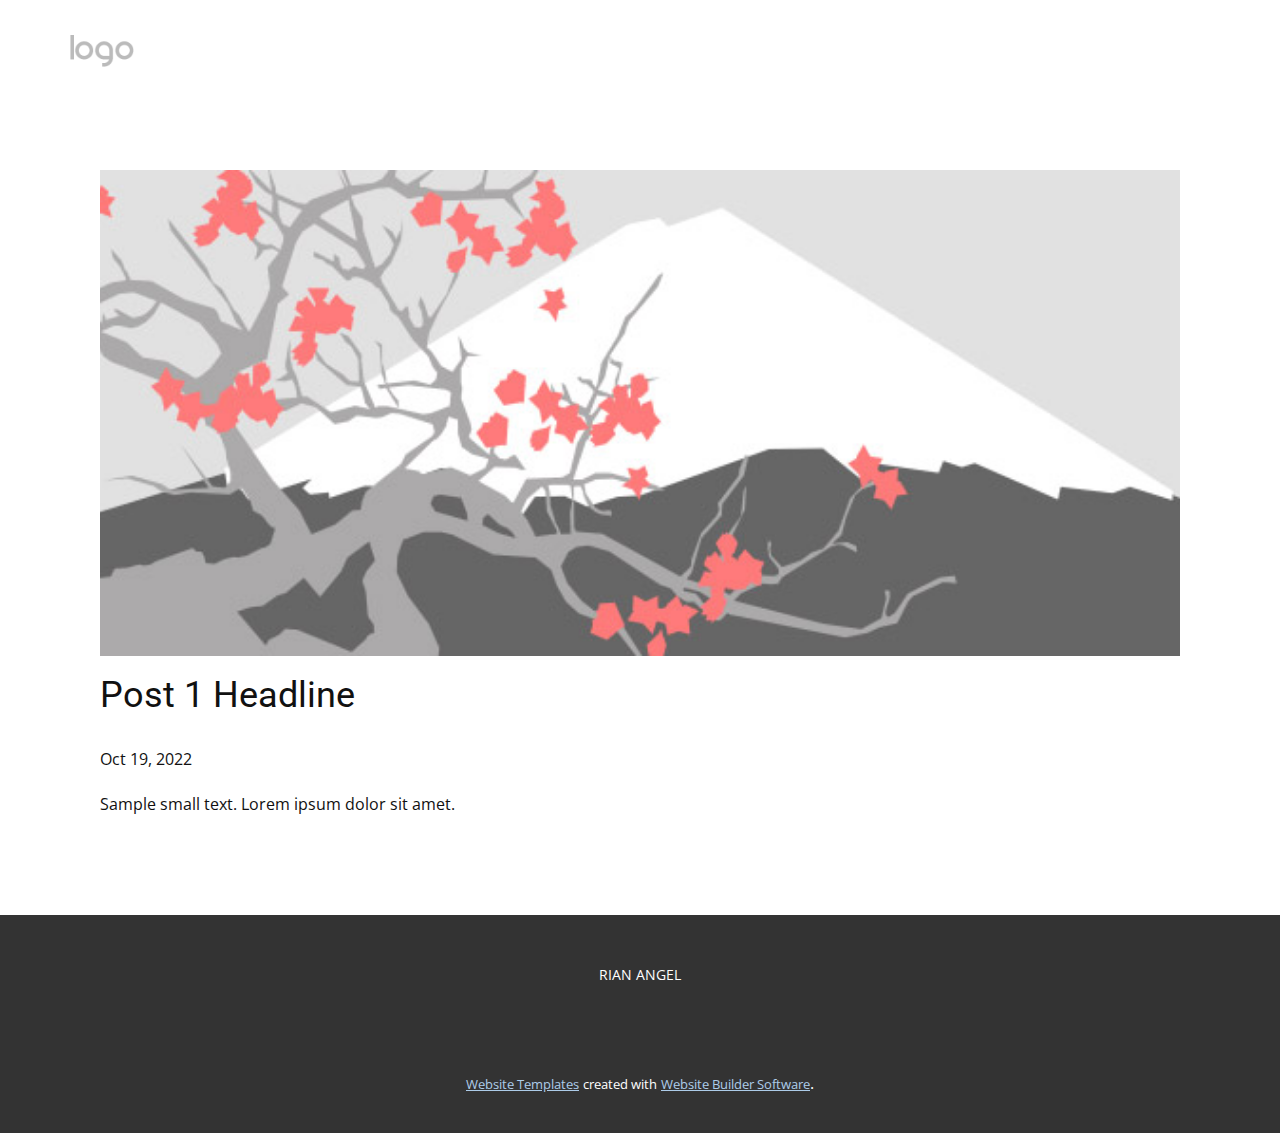
<file: blog/post.html>
<!doctype html>
<html style="font-size: 16px;" lang="en"><head>
    <meta name="viewport" content="width=device-width, initial-scale=1.0">
    <meta charset="utf-8">
    <meta name="keywords" content="Post 1 Headline">
    <meta name="description" content="">
    <title>Post 1 Headline</title>
    <link rel="stylesheet" href="../nicepage.css" media="screen">
<link rel="stylesheet" href="../Post-Template.css" media="screen">
    <script class="u-script" type="text/javascript" src="../jquery.js" defer=""></script>
    <script class="u-script" type="text/javascript" src="../nicepage.js" defer=""></script>
    <meta name="generator" content="Nicepage 4.19.3, nicepage.com">
    <link id="u-theme-google-font" rel="stylesheet" href="https://fonts.googleapis.com/css?family=Roboto:100,100i,300,300i,400,400i,500,500i,700,700i,900,900i|Open+Sans:300,300i,400,400i,500,500i,600,600i,700,700i,800,800i">
    
    
    <script type="application/ld+json">{
		"@context": "http://schema.org",
		"@type": "Organization",
		"name": "",
		"logo": "images/default-logo.png"
}</script>
    <meta name="theme-color" content="#478ac9">
  </head>
  <body class="u-body u-xl-mode" data-lang="en"><header class="u-clearfix u-header u-header" id="sec-81ed"><div class="u-clearfix u-sheet u-valign-middle-lg u-valign-middle-md u-valign-middle-sm u-valign-middle-xl u-sheet-1">
        <a href="https://nicepage.com" class="u-image u-logo u-image-1">
          <img src="../images/default-logo.png" class="u-logo-image u-logo-image-1">
        </a>
      </div></header>
    <section class="u-align-center u-clearfix u-section-1" id="sec-ec4a">
      <div class="u-clearfix u-sheet u-valign-middle-md u-valign-middle-sm u-valign-middle-xs u-sheet-1"><!--post_details--><!--post_details_options_json--><!--{"source":""}--><!--/post_details_options_json--><!--blog_post-->
        <div class="u-container-style u-expanded-width u-post-details u-post-details-1">
          <div class="u-container-layout u-valign-middle u-container-layout-1"><!--blog_post_image-->
            <img alt="" class="u-blog-control u-expanded-width u-image u-image-default u-image-1" src="../images/0fd3416c.jpeg"><!--/blog_post_image--><!--blog_post_header-->
            <h2 class="u-blog-control u-text u-text-1">Post 1 Headline</h2><!--/blog_post_header--><!--blog_post_metadata-->
            <div class="u-blog-control u-metadata u-metadata-1"><!--blog_post_metadata_date-->
              <span class="u-meta-date u-meta-icon">Oct 19, 2022</span><!--/blog_post_metadata_date--><!--blog_post_metadata_category-->
              <!--/blog_post_metadata_category--><!--blog_post_metadata_comments-->
              <!--/blog_post_metadata_comments-->
            </div><!--/blog_post_metadata--><!--blog_post_content-->
            <div class="u-align-justify u-blog-control u-post-content u-text u-text-2 fr-view">
  Sample small text. Lorem ipsum dolor sit amet.
  </div><!--/blog_post_content-->
          </div>
        </div><!--/blog_post--><!--/post_details-->
      </div>
    </section>
    
    
    <footer class="u-align-center u-clearfix u-footer u-grey-80 u-footer" id="sec-0fa1"><div class="u-clearfix u-sheet u-sheet-1">
        <p class="u-small-text u-text u-text-variant u-text-1">RIAN ANGEL</p>
      </div></footer>
    <section class="u-backlink u-clearfix u-grey-80">
      <a class="u-link" href="https://nicepage.com/website-templates" target="_blank">
        <span>Website Templates</span>
      </a>
      <p class="u-text">
        <span>created with</span>
      </p>
      <a class="u-link" href="" target="_blank">
        <span>Website Builder Software</span>
      </a>. 
    </section>
  
</body></html>
</file>
